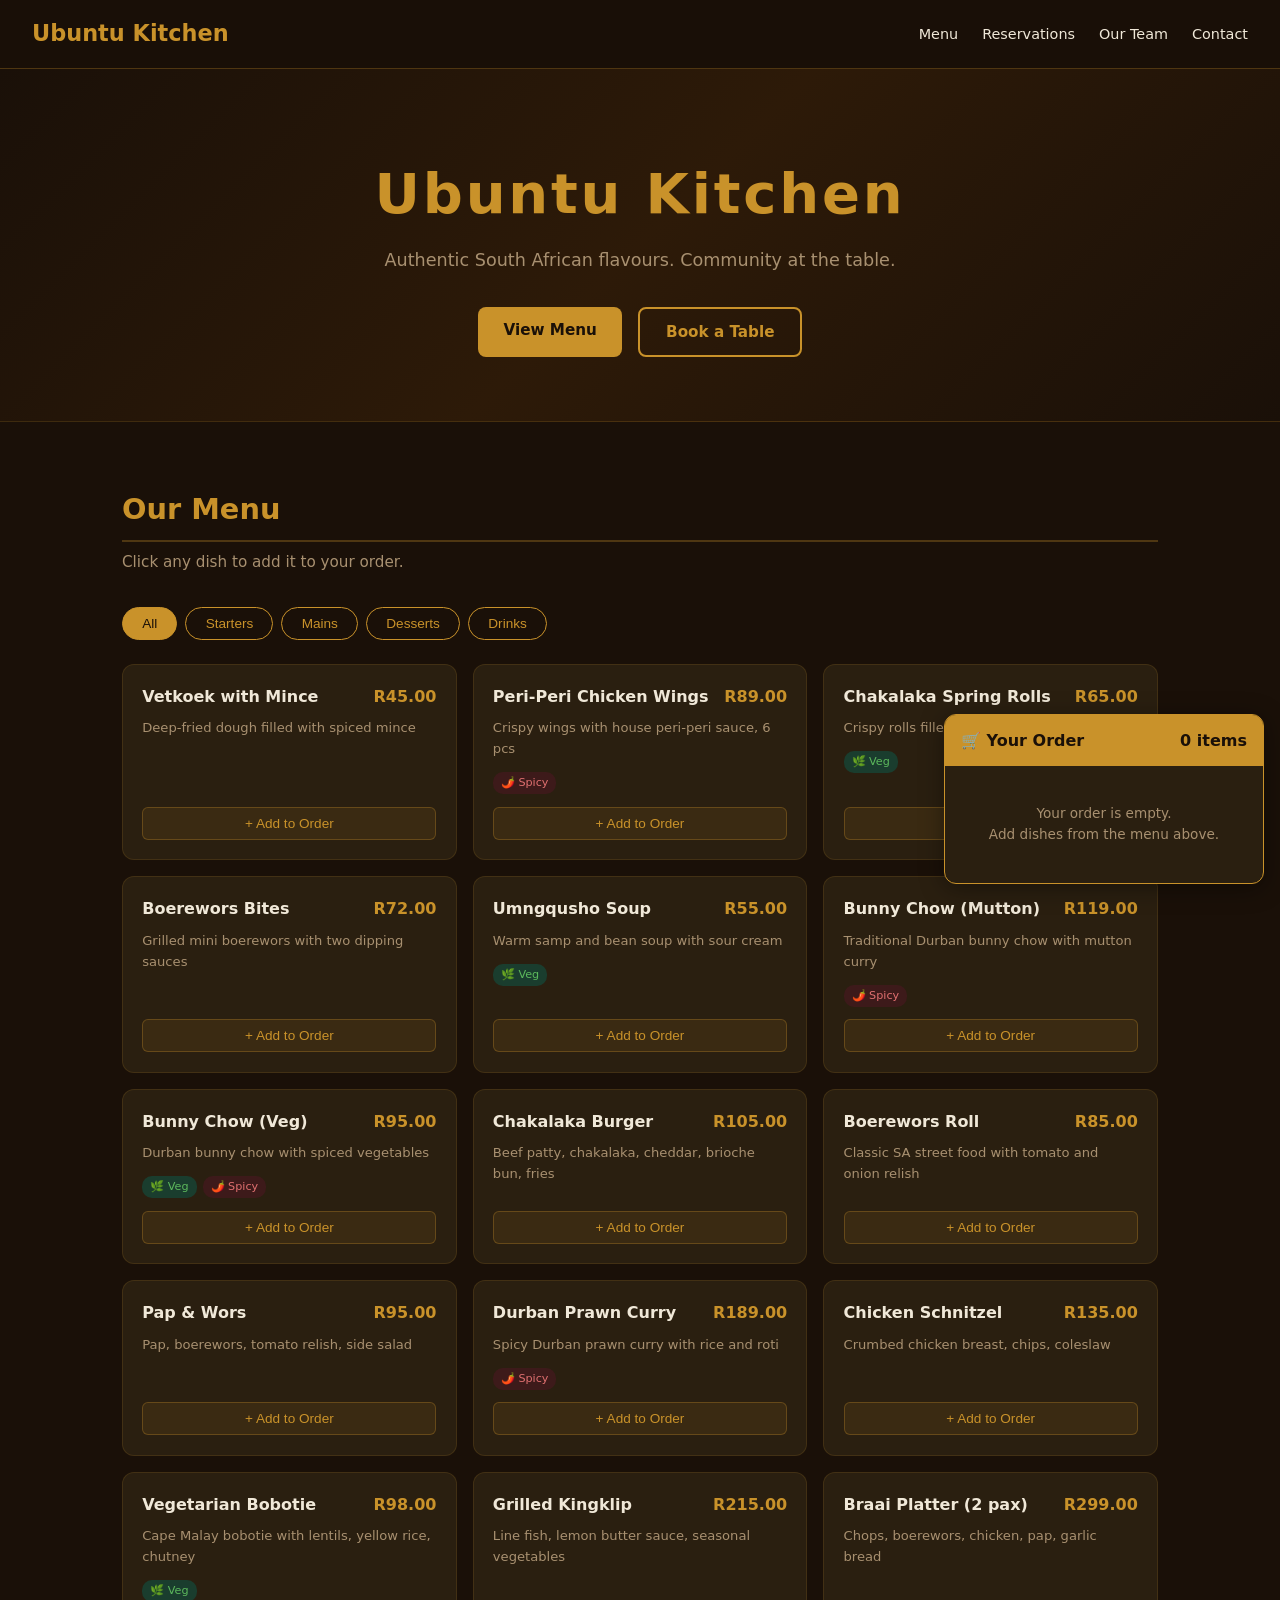
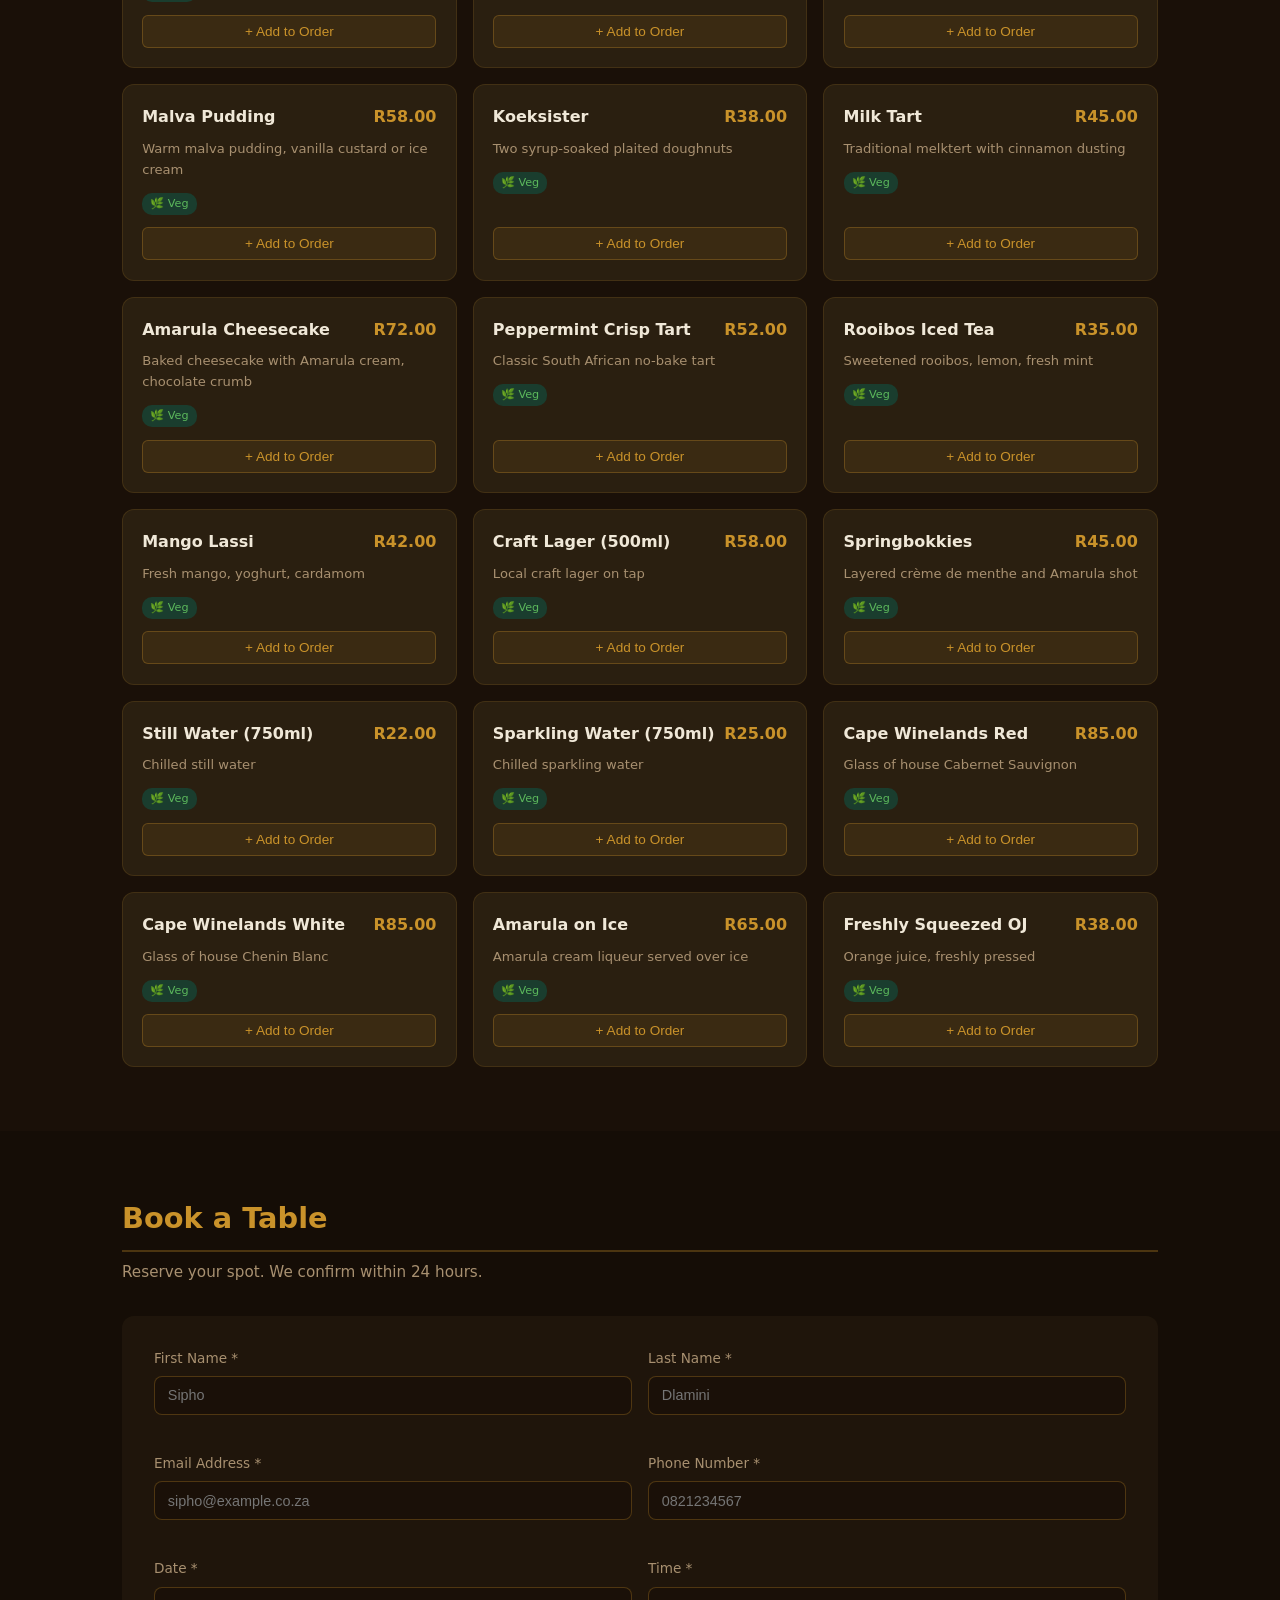
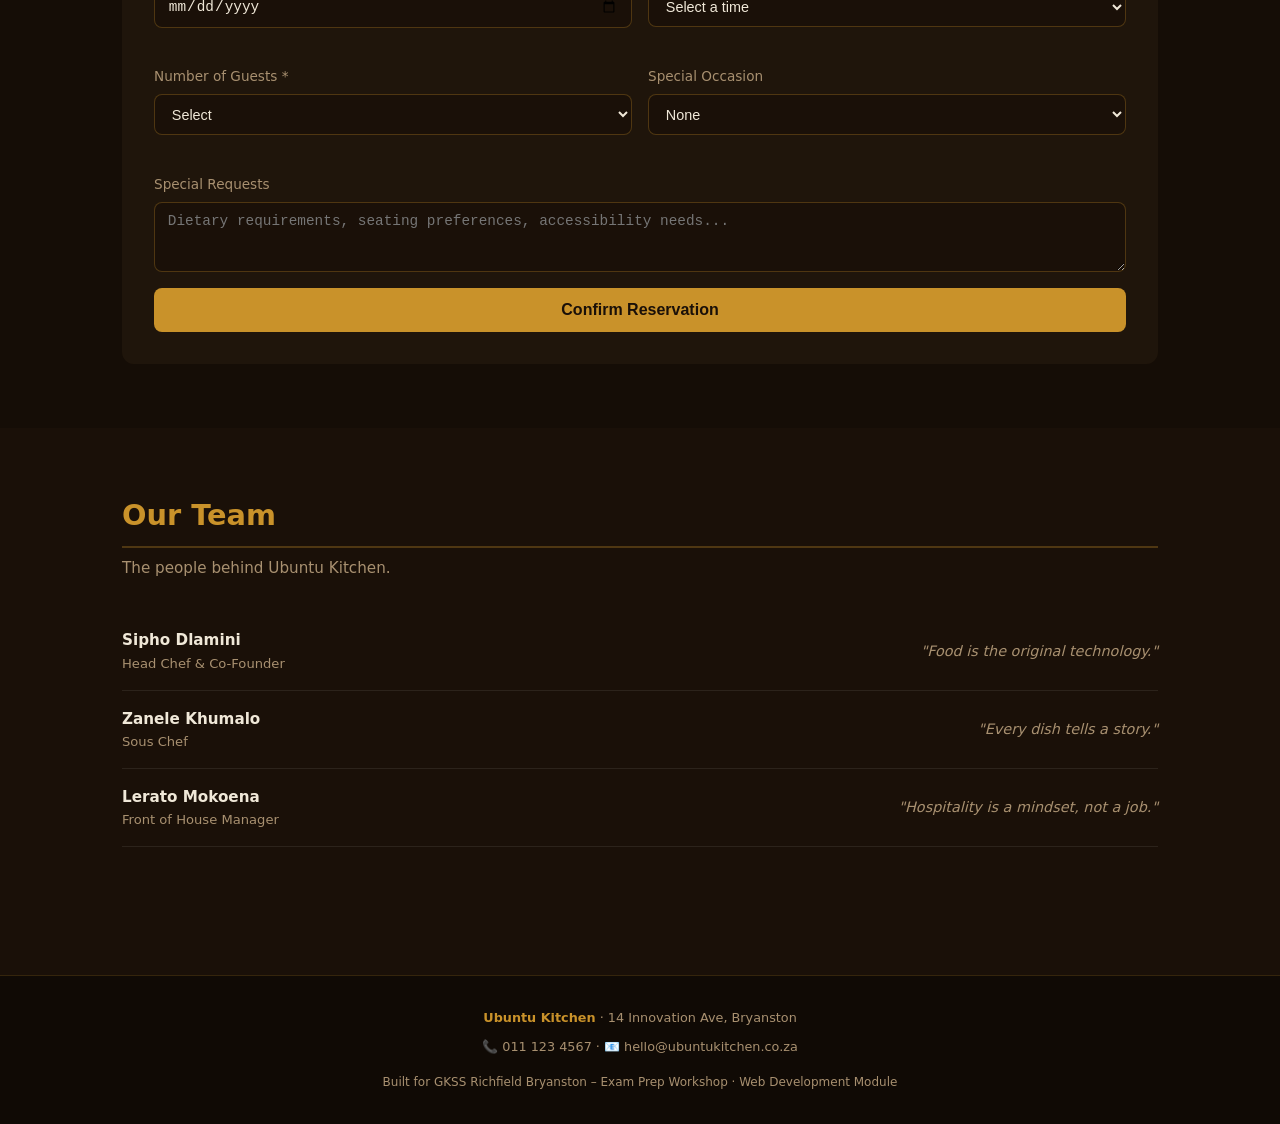
<file: web/index.html>
<!DOCTYPE html>
<html lang="en">
<head>
  <meta charset="UTF-8" />
  <meta name="viewport" content="width=device-width, initial-scale=1.0" />
  <title>Ubuntu Kitchen – Digital Restaurant</title>
  <style>
    /* ── Reset & Base ─────────────────────────────────────── */
    *, *::before, *::after { box-sizing: border-box; margin: 0; padding: 0; }
    :root {
      --gold:   #c9922a;
      --dark:   #1a1008;
      --card:   #2a1f10;
      --text:   #f0e8d8;
      --muted:  #a89070;
      --green:  #2d6a4f;
      --radius: 12px;
      --shadow: 0 4px 24px rgba(0,0,0,0.4);
    }
    body {
      font-family: 'Segoe UI', system-ui, sans-serif;
      background: var(--dark);
      color: var(--text);
      line-height: 1.6;
    }
    a { color: var(--gold); text-decoration: none; }
    a:hover { text-decoration: underline; }

    /* ── NAV ──────────────────────────────────────────────── */
    nav {
      background: rgba(26,16,8,0.95);
      backdrop-filter: blur(10px);
      position: sticky; top: 0; z-index: 100;
      padding: 0 2rem;
      display: flex; align-items: center; justify-content: space-between;
      border-bottom: 1px solid rgba(201,146,42,0.3);
    }
    .nav-logo { font-size: 1.4rem; font-weight: 700; color: var(--gold); padding: 1rem 0; }
    .nav-links { display: flex; gap: 1.5rem; list-style: none; }
    .nav-links a { color: var(--text); font-size: 0.9rem; transition: color 0.2s; }
    .nav-links a:hover { color: var(--gold); text-decoration: none; }

    /* ── HERO ─────────────────────────────────────────────── */
    .hero {
      background: linear-gradient(135deg, #1a1008 0%, #2d1a08 50%, #1a1008 100%);
      text-align: center;
      padding: 5rem 2rem 4rem;
      border-bottom: 1px solid rgba(201,146,42,0.2);
    }
    .hero h1 {
      font-size: clamp(2rem, 5vw, 3.5rem);
      color: var(--gold);
      letter-spacing: 0.05em;
      margin-bottom: 0.5rem;
    }
    .hero .tagline { font-size: 1.1rem; color: var(--muted); margin-bottom: 2rem; }
    .hero-ctas { display: flex; gap: 1rem; justify-content: center; flex-wrap: wrap; }
    .btn {
      display: inline-block;
      padding: 0.7rem 1.6rem;
      border-radius: 8px;
      font-size: 0.95rem;
      font-weight: 600;
      cursor: pointer;
      border: none;
      transition: all 0.2s;
    }
    .btn-primary { background: var(--gold); color: var(--dark); }
    .btn-primary:hover { background: #e0a830; color: var(--dark); text-decoration: none; }
    .btn-outline { background: transparent; color: var(--gold); border: 2px solid var(--gold); }
    .btn-outline:hover { background: var(--gold); color: var(--dark); text-decoration: none; }

    /* ── SECTION ──────────────────────────────────────────── */
    .section { padding: 4rem 2rem; max-width: 1100px; margin: 0 auto; }
    .section-title {
      font-size: 1.8rem; color: var(--gold);
      margin-bottom: 0.5rem; padding-bottom: 0.5rem;
      border-bottom: 2px solid rgba(201,146,42,0.3);
    }
    .section-sub { color: var(--muted); margin-bottom: 2rem; font-size: 0.95rem; }

    /* ── MENU ─────────────────────────────────────────────── */
    .menu-tabs { display: flex; gap: 0.5rem; flex-wrap: wrap; margin-bottom: 1.5rem; }
    .tab-btn {
      padding: 0.5rem 1.2rem;
      border-radius: 20px;
      border: 1px solid var(--gold);
      background: transparent;
      color: var(--gold);
      cursor: pointer;
      font-size: 0.85rem;
      transition: all 0.2s;
    }
    .tab-btn.active, .tab-btn:hover { background: var(--gold); color: var(--dark); }

    .menu-grid {
      display: grid;
      grid-template-columns: repeat(auto-fill, minmax(280px, 1fr));
      gap: 1rem;
    }
    .menu-card {
      background: var(--card);
      border-radius: var(--radius);
      padding: 1.2rem;
      border: 1px solid rgba(201,146,42,0.15);
      transition: border-color 0.2s, transform 0.2s;
      display: flex; flex-direction: column; justify-content: space-between;
    }
    .menu-card:hover { border-color: var(--gold); transform: translateY(-2px); }
    .menu-card.hidden { display: none; }
    .menu-card-header { display: flex; justify-content: space-between; align-items: flex-start; margin-bottom: 0.5rem; }
    .menu-card-name { font-size: 1rem; font-weight: 600; color: var(--text); }
    .menu-card-price { font-size: 1rem; font-weight: 700; color: var(--gold); white-space: nowrap; }
    .menu-card-desc { font-size: 0.82rem; color: var(--muted); margin-bottom: 0.8rem; }
    .badge { font-size: 0.7rem; padding: 2px 8px; border-radius: 10px; }
    .badge-veg { background: #1a3d2e; color: #5cb85c; }
    .badge-hot { background: #3d1a1a; color: #e07070; }
    .add-to-order {
      width: 100%; padding: 0.5rem;
      background: rgba(201,146,42,0.1);
      border: 1px solid rgba(201,146,42,0.3);
      color: var(--gold); border-radius: 6px;
      cursor: pointer; font-size: 0.85rem;
      transition: all 0.2s;
    }
    .add-to-order:hover { background: var(--gold); color: var(--dark); }

    /* ── ORDER CART ───────────────────────────────────────── */
    .cart-sidebar {
      position: fixed; right: 1rem; bottom: 1rem;
      width: 320px; max-height: 70vh;
      background: var(--card);
      border: 1px solid var(--gold);
      border-radius: var(--radius);
      box-shadow: var(--shadow);
      overflow: hidden;
      display: flex; flex-direction: column;
      z-index: 200;
      transition: transform 0.3s;
    }
    .cart-sidebar.collapsed { transform: translateY(calc(100% - 50px)); }
    .cart-header {
      background: var(--gold); color: var(--dark);
      padding: 0.8rem 1rem;
      display: flex; justify-content: space-between; align-items: center;
      font-weight: 700; cursor: pointer;
    }
    .cart-items { overflow-y: auto; flex: 1; padding: 0.8rem; }
    .cart-item {
      display: flex; justify-content: space-between; align-items: center;
      padding: 0.5rem 0; border-bottom: 1px solid rgba(255,255,255,0.08);
      font-size: 0.85rem;
    }
    .cart-item-name { flex: 1; }
    .cart-item-qty { display: flex; align-items: center; gap: 6px; }
    .qty-btn {
      width: 22px; height: 22px; border-radius: 50%;
      border: 1px solid var(--gold); background: transparent;
      color: var(--gold); cursor: pointer; font-size: 14px;
      display: flex; align-items: center; justify-content: center;
    }
    .cart-item-price { color: var(--gold); min-width: 60px; text-align: right; }
    .cart-footer { padding: 0.8rem; border-top: 1px solid rgba(201,146,42,0.3); }
    .cart-totals { font-size: 0.82rem; color: var(--muted); margin-bottom: 0.6rem; }
    .cart-totals .total-line { display: flex; justify-content: space-between; padding: 2px 0; }
    .cart-totals .grand { color: var(--text); font-weight: 700; font-size: 0.95rem; margin-top: 4px; }
    .cart-empty { text-align: center; color: var(--muted); padding: 1.5rem; font-size: 0.85rem; }

    /* ── RESERVATION FORM ────────────────────────────────── */
    .form-section { background: rgba(42,31,16,0.5); border-radius: var(--radius); padding: 2rem; }
    .form-grid { display: grid; grid-template-columns: 1fr 1fr; gap: 1rem; }
    .form-group { display: flex; flex-direction: column; gap: 0.4rem; }
    .form-group.full { grid-column: 1 / -1; }
    label { font-size: 0.85rem; color: var(--muted); }
    input, select, textarea {
      background: rgba(26,16,8,0.8);
      border: 1px solid rgba(201,146,42,0.3);
      color: var(--text);
      padding: 0.65rem 0.8rem;
      border-radius: 8px;
      font-size: 0.9rem;
      width: 100%;
      transition: border-color 0.2s;
    }
    input:focus, select:focus, textarea:focus {
      outline: none;
      border-color: var(--gold);
    }
    input.error, select.error { border-color: #e07070; }
    .field-error { font-size: 0.75rem; color: #e07070; min-height: 16px; }
    .btn-submit { margin-top: 1rem; width: 100%; padding: 0.8rem; font-size: 1rem; }
    .success-msg {
      display: none; text-align: center; padding: 1.5rem;
      background: rgba(45,106,79,0.3); border: 1px solid #2d6a4f;
      border-radius: var(--radius); margin-top: 1rem; color: #5cb85c;
    }

    /* ── PEOPLE SECTION ──────────────────────────────────── */
    .people-list { display: flex; flex-direction: column; gap: 0; }
    .person-row {
      display: flex; justify-content: space-between; align-items: center;
      padding: 1rem 0; border-bottom: 1px solid rgba(255,255,255,0.08);
    }
    .person-name { font-weight: 600; font-size: 0.95rem; }
    .person-role { font-size: 0.82rem; color: var(--muted); }
    .person-quote { font-style: italic; color: var(--muted); font-size: 0.9rem; max-width: 50%; text-align: right; }

    /* ── FOOTER ────────────────────────────────────────────── */
    footer {
      background: rgba(0,0,0,0.4);
      text-align: center; padding: 2rem;
      color: var(--muted); font-size: 0.8rem;
      border-top: 1px solid rgba(201,146,42,0.2);
      margin-top: 4rem;
    }

    /* ── TOAST ────────────────────────────────────────────── */
    .toast {
      position: fixed; bottom: 5rem; left: 50%; transform: translateX(-50%);
      background: var(--gold); color: var(--dark);
      padding: 0.6rem 1.2rem; border-radius: 20px;
      font-size: 0.85rem; font-weight: 600;
      opacity: 0; pointer-events: none;
      transition: opacity 0.3s;
      z-index: 300;
    }
    .toast.show { opacity: 1; }

    @media (max-width: 600px) {
      .form-grid { grid-template-columns: 1fr; }
      .cart-sidebar { width: calc(100vw - 2rem); }
      .person-quote { display: none; }
      nav { flex-direction: column; padding: 0.5rem; }
      .nav-links { gap: 0.8rem; flex-wrap: wrap; justify-content: center; }
    }
  </style>
</head>
<body>

<!-- ── NAVIGATION ───────────────────────────────────────── -->
<nav>
  <div class="nav-logo">Ubuntu Kitchen</div>
  <ul class="nav-links">
    <li><a href="#menu">Menu</a></li>
    <li><a href="#reserve">Reservations</a></li>
    <li><a href="#team">Our Team</a></li>
    <li><a href="#contact">Contact</a></li>
  </ul>
</nav>

<!-- ── HERO ─────────────────────────────────────────────── -->
<section class="hero">
  <h1>Ubuntu Kitchen</h1>
  <p class="tagline">Authentic South African flavours. Community at the table.</p>
  <div class="hero-ctas">
    <a href="#menu" class="btn btn-primary">View Menu</a>
    <a href="#reserve" class="btn btn-outline">Book a Table</a>
  </div>
</section>

<!-- ── MENU ─────────────────────────────────────────────── -->
<div id="menu">
  <div class="section">
    <h2 class="section-title">Our Menu</h2>
    <p class="section-sub">Click any dish to add it to your order.</p>

    <div class="menu-tabs">
      <button class="tab-btn active" onclick="filterMenu('all', this)">All</button>
      <button class="tab-btn" onclick="filterMenu('starter', this)">Starters</button>
      <button class="tab-btn" onclick="filterMenu('main', this)">Mains</button>
      <button class="tab-btn" onclick="filterMenu('dessert', this)">Desserts</button>
      <button class="tab-btn" onclick="filterMenu('drink', this)">Drinks</button>
    </div>

    <div class="menu-grid" id="menuGrid"></div>
  </div>
</div>

<!-- ── RESERVATION FORM ──────────────────────────────────── -->
<div id="reserve" style="background: rgba(0,0,0,0.2);">
  <div class="section">
    <h2 class="section-title">Book a Table</h2>
    <p class="section-sub">Reserve your spot. We confirm within 24 hours.</p>

    <div class="form-section">
      <div class="form-grid" id="reservationForm">
        <div class="form-group">
          <label for="firstName">First Name *</label>
          <input type="text" id="firstName" placeholder="Sipho" />
          <span class="field-error" id="firstNameErr"></span>
        </div>
        <div class="form-group">
          <label for="lastName">Last Name *</label>
          <input type="text" id="lastName" placeholder="Dlamini" />
          <span class="field-error" id="lastNameErr"></span>
        </div>
        <div class="form-group">
          <label for="email">Email Address *</label>
          <input type="email" id="email" placeholder="sipho@example.co.za" />
          <span class="field-error" id="emailErr"></span>
        </div>
        <div class="form-group">
          <label for="phone">Phone Number *</label>
          <input type="tel" id="phone" placeholder="0821234567" />
          <span class="field-error" id="phoneErr"></span>
        </div>
        <div class="form-group">
          <label for="date">Date *</label>
          <input type="date" id="date" />
          <span class="field-error" id="dateErr"></span>
        </div>
        <div class="form-group">
          <label for="time">Time *</label>
          <select id="time">
            <option value="">Select a time</option>
            <option>11:00</option><option>11:30</option>
            <option>12:00</option><option>12:30</option>
            <option>13:00</option><option>13:30</option>
            <option>18:00</option><option>18:30</option>
            <option>19:00</option><option>19:30</option>
            <option>20:00</option><option>20:30</option>
          </select>
          <span class="field-error" id="timeErr"></span>
        </div>
        <div class="form-group">
          <label for="guests">Number of Guests *</label>
          <select id="guests">
            <option value="">Select</option>
            <option>1</option><option>2</option><option>3</option>
            <option>4</option><option>5</option><option>6</option>
            <option>7</option><option>8</option>
            <option value="9+">9+ (please call us)</option>
          </select>
          <span class="field-error" id="guestsErr"></span>
        </div>
        <div class="form-group">
          <label for="occasion">Special Occasion</label>
          <select id="occasion">
            <option value="">None</option>
            <option>Birthday</option>
            <option>Anniversary</option>
            <option>Business Dinner</option>
            <option>Date Night</option>
            <option>Other</option>
          </select>
        </div>
        <div class="form-group full">
          <label for="notes">Special Requests</label>
          <textarea id="notes" rows="3" placeholder="Dietary requirements, seating preferences, accessibility needs..."></textarea>
        </div>
      </div>

      <button class="btn btn-primary btn-submit" onclick="submitReservation()">
        Confirm Reservation
      </button>

      <div class="success-msg" id="successMsg">
        🎉 Your reservation has been received!<br/>
        We'll confirm via email within 24 hours. See you soon!
      </div>
    </div>
  </div>
</div>

<!-- ── TEAM ──────────────────────────────────────────────── -->
<div id="team">
  <div class="section">
    <h2 class="section-title">Our Team</h2>
    <p class="section-sub">The people behind Ubuntu Kitchen.</p>
    <div class="people-list">
      <div class="person-row">
        <div><div class="person-name">Sipho Dlamini</div><div class="person-role">Head Chef & Co-Founder</div></div>
        <div class="person-quote">"Food is the original technology."</div>
      </div>
      <div class="person-row">
        <div><div class="person-name">Zanele Khumalo</div><div class="person-role">Sous Chef</div></div>
        <div class="person-quote">"Every dish tells a story."</div>
      </div>
      <div class="person-row">
        <div><div class="person-name">Lerato Mokoena</div><div class="person-role">Front of House Manager</div></div>
        <div class="person-quote">"Hospitality is a mindset, not a job."</div>
      </div>
    </div>
  </div>
</div>

<!-- ── FOOTER ────────────────────────────────────────────── -->
<footer id="contact">
  <p><strong style="color:var(--gold)">Ubuntu Kitchen</strong> · 14 Innovation Ave, Bryanston</p>
  <p style="margin-top:0.5rem">📞 011 123 4567 · 📧 hello@ubuntukitchen.co.za</p>
  <p style="margin-top:1rem; font-size:0.75rem">
    Built for GKSS Richfield Bryanston – Exam Prep Workshop · Web Development Module
  </p>
</footer>

<!-- ── CART SIDEBAR ──────────────────────────────────────── -->
<div class="cart-sidebar" id="cartSidebar">
  <div class="cart-header" onclick="toggleCart()">
    <span>🛒 Your Order</span>
    <span id="cartBadge">0 items</span>
  </div>
  <div class="cart-items" id="cartItems">
    <div class="cart-empty">Your order is empty.<br/>Add dishes from the menu above.</div>
  </div>
  <div class="cart-footer" id="cartFooter" style="display:none;">
    <div class="cart-totals" id="cartTotals"></div>
    <button class="btn btn-primary" style="width:100%; padding:0.6rem;"
            onclick="placeOrder()">Place Order</button>
  </div>
</div>

<div class="toast" id="toast"></div>

<script>
// ── MENU DATA ──────────────────────────────────────────────
const MENU = [
  {id:1,  name:"Vetkoek with Mince",       cat:"starter", price:45.00,  desc:"Deep-fried dough filled with spiced mince",                  veg:false, hot:false},
  {id:2,  name:"Peri-Peri Chicken Wings",  cat:"starter", price:89.00,  desc:"Crispy wings with house peri-peri sauce, 6 pcs",              veg:false, hot:true},
  {id:3,  name:"Chakalaka Spring Rolls",   cat:"starter", price:65.00,  desc:"Crispy rolls filled with chakalaka relish",                   veg:true,  hot:false},
  {id:4,  name:"Boerewors Bites",          cat:"starter", price:72.00,  desc:"Grilled mini boerewors with two dipping sauces",             veg:false, hot:false},
  {id:5,  name:"Umngqusho Soup",           cat:"starter", price:55.00,  desc:"Warm samp and bean soup with sour cream",                    veg:true,  hot:false},
  {id:6,  name:"Bunny Chow (Mutton)",      cat:"main",    price:119.00, desc:"Traditional Durban bunny chow with mutton curry",             veg:false, hot:true},
  {id:7,  name:"Bunny Chow (Veg)",         cat:"main",    price:95.00,  desc:"Durban bunny chow with spiced vegetables",                   veg:true,  hot:true},
  {id:8,  name:"Chakalaka Burger",         cat:"main",    price:105.00, desc:"Beef patty, chakalaka, cheddar, brioche bun, fries",         veg:false, hot:false},
  {id:9,  name:"Boerewors Roll",           cat:"main",    price:85.00,  desc:"Classic SA street food with tomato and onion relish",        veg:false, hot:false},
  {id:10, name:"Pap & Wors",              cat:"main",    price:95.00,  desc:"Pap, boerewors, tomato relish, side salad",                  veg:false, hot:false},
  {id:11, name:"Durban Prawn Curry",       cat:"main",    price:189.00, desc:"Spicy Durban prawn curry with rice and roti",                veg:false, hot:true},
  {id:12, name:"Chicken Schnitzel",        cat:"main",    price:135.00, desc:"Crumbed chicken breast, chips, coleslaw",                    veg:false, hot:false},
  {id:13, name:"Vegetarian Bobotie",       cat:"main",    price:98.00,  desc:"Cape Malay bobotie with lentils, yellow rice, chutney",     veg:true,  hot:false},
  {id:14, name:"Grilled Kingklip",         cat:"main",    price:215.00, desc:"Line fish, lemon butter sauce, seasonal vegetables",         veg:false, hot:false},
  {id:15, name:"Braai Platter (2 pax)",   cat:"main",    price:299.00, desc:"Chops, boerewors, chicken, pap, garlic bread",              veg:false, hot:false},
  {id:16, name:"Malva Pudding",            cat:"dessert", price:58.00,  desc:"Warm malva pudding, vanilla custard or ice cream",           veg:true,  hot:false},
  {id:17, name:"Koeksister",               cat:"dessert", price:38.00,  desc:"Two syrup-soaked plaited doughnuts",                         veg:true,  hot:false},
  {id:18, name:"Milk Tart",               cat:"dessert", price:45.00,  desc:"Traditional melktert with cinnamon dusting",                 veg:true,  hot:false},
  {id:19, name:"Amarula Cheesecake",       cat:"dessert", price:72.00,  desc:"Baked cheesecake with Amarula cream, chocolate crumb",      veg:true,  hot:false},
  {id:20, name:"Peppermint Crisp Tart",   cat:"dessert", price:52.00,  desc:"Classic South African no-bake tart",                        veg:true,  hot:false},
  {id:21, name:"Rooibos Iced Tea",         cat:"drink",   price:35.00,  desc:"Sweetened rooibos, lemon, fresh mint",                       veg:true,  hot:false},
  {id:22, name:"Mango Lassi",              cat:"drink",   price:42.00,  desc:"Fresh mango, yoghurt, cardamom",                             veg:true,  hot:false},
  {id:23, name:"Craft Lager (500ml)",      cat:"drink",   price:58.00,  desc:"Local craft lager on tap",                                   veg:true,  hot:false},
  {id:24, name:"Springbokkies",            cat:"drink",   price:45.00,  desc:"Layered crème de menthe and Amarula shot",                   veg:true,  hot:false},
  {id:25, name:"Still Water (750ml)",      cat:"drink",   price:22.00,  desc:"Chilled still water",                                        veg:true,  hot:false},
  {id:26, name:"Sparkling Water (750ml)", cat:"drink",   price:25.00,  desc:"Chilled sparkling water",                                    veg:true,  hot:false},
  {id:27, name:"Cape Winelands Red",       cat:"drink",   price:85.00,  desc:"Glass of house Cabernet Sauvignon",                          veg:true,  hot:false},
  {id:28, name:"Cape Winelands White",     cat:"drink",   price:85.00,  desc:"Glass of house Chenin Blanc",                                veg:true,  hot:false},
  {id:29, name:"Amarula on Ice",           cat:"drink",   price:65.00,  desc:"Amarula cream liqueur served over ice",                      veg:true,  hot:false},
  {id:30, name:"Freshly Squeezed OJ",     cat:"drink",   price:38.00,  desc:"Orange juice, freshly pressed",                              veg:true,  hot:false},
];

// ── RENDER MENU ────────────────────────────────────────────
function renderMenu() {
  const grid = document.getElementById('menuGrid');
  grid.innerHTML = MENU.map(item => `
    <div class="menu-card" data-cat="${item.cat}" id="card-${item.id}">
      <div>
        <div class="menu-card-header">
          <div class="menu-card-name">${item.name}</div>
          <div class="menu-card-price">R${item.price.toFixed(2)}</div>
        </div>
        <div class="menu-card-desc">${item.desc}</div>
        <div style="display:flex;gap:6px;margin-bottom:0.8rem;">
          ${item.veg ? '<span class="badge badge-veg">🌿 Veg</span>' : ''}
          ${item.hot ? '<span class="badge badge-hot">🌶️ Spicy</span>' : ''}
        </div>
      </div>
      <button class="add-to-order" onclick="addToCart(${item.id})">+ Add to Order</button>
    </div>
  `).join('');
}

function filterMenu(cat, btn) {
  document.querySelectorAll('.tab-btn').forEach(b => b.classList.remove('active'));
  btn.classList.add('active');
  document.querySelectorAll('.menu-card').forEach(card => {
    card.classList.toggle('hidden', cat !== 'all' && card.dataset.cat !== cat);
  });
}

// ── CART ───────────────────────────────────────────────────
const cart = {};   // { itemId: quantity }
let cartCollapsed = false;

function addToCart(id) {
  cart[id] = (cart[id] || 0) + 1;
  renderCart();
  showToast(`${MENU.find(m => m.id === id).name} added!`);
}

function changeQty(id, delta) {
  cart[id] = (cart[id] || 0) + delta;
  if (cart[id] <= 0) delete cart[id];
  renderCart();
}

function renderCart() {
  const ids = Object.keys(cart);
  const badge  = document.getElementById('cartBadge');
  const items  = document.getElementById('cartItems');
  const footer = document.getElementById('cartFooter');
  const totals = document.getElementById('cartTotals');

  const totalQty = ids.reduce((s, id) => s + cart[id], 0);
  badge.textContent = totalQty === 0 ? '0 items' : `${totalQty} item${totalQty>1?'s':''}`;

  if (ids.length === 0) {
    items.innerHTML = '<div class="cart-empty">Your order is empty.<br/>Add dishes from the menu above.</div>';
    footer.style.display = 'none';
    return;
  }

  items.innerHTML = ids.map(id => {
    const item = MENU.find(m => m.id == id);
    const sub  = item.price * cart[id];
    return `<div class="cart-item">
      <div class="cart-item-name">${item.name}</div>
      <div class="cart-item-qty">
        <button class="qty-btn" onclick="changeQty(${id}, -1)">−</button>
        <span>${cart[id]}</span>
        <button class="qty-btn" onclick="changeQty(${id}, +1)">+</button>
      </div>
      <div class="cart-item-price">R${sub.toFixed(2)}</div>
    </div>`;
  }).join('');

  const subtotal = ids.reduce((s, id) => s + MENU.find(m=>m.id==id).price * cart[id], 0);
  const vat      = subtotal * 0.15;
  const service  = subtotal * 0.10;
  const total    = subtotal + vat + service;

  totals.innerHTML = `
    <div class="total-line"><span>Subtotal</span><span>R${subtotal.toFixed(2)}</span></div>
    <div class="total-line"><span>VAT (15%)</span><span>R${vat.toFixed(2)}</span></div>
    <div class="total-line"><span>Service (10%)</span><span>R${service.toFixed(2)}</span></div>
    <div class="total-line grand"><span>TOTAL</span><span>R${total.toFixed(2)}</span></div>
  `;
  footer.style.display = 'block';
}

function toggleCart() {
  cartCollapsed = !cartCollapsed;
  document.getElementById('cartSidebar').classList.toggle('collapsed', cartCollapsed);
}

function placeOrder() {
  showToast('Order sent to the kitchen! 🍳');
  Object.keys(cart).forEach(k => delete cart[k]);
  renderCart();
}

// ── TOAST ─────────────────────────────────────────────────
function showToast(msg) {
  const t = document.getElementById('toast');
  t.textContent = msg;
  t.classList.add('show');
  setTimeout(() => t.classList.remove('show'), 2000);
}

// ── RESERVATION VALIDATION ──────────────────────────────
function validate(id, errId, condition, msg) {
  const el  = document.getElementById(id);
  const err = document.getElementById(errId);
  if (!condition(el.value)) {
    el.classList.add('error');
    err.textContent = msg;
    return false;
  }
  el.classList.remove('error');
  err.textContent = '';
  return true;
}

function submitReservation() {
  // Set minimum date to today
  const today = new Date().toISOString().split('T')[0];
  document.getElementById('date').min = today;

  let valid = true;
  valid &= validate('firstName', 'firstNameErr', v => v.trim().length >= 2,   'Please enter your first name.');
  valid &= validate('lastName',  'lastNameErr',  v => v.trim().length >= 2,   'Please enter your last name.');
  valid &= validate('email',     'emailErr',     v => /\S+@\S+\.\S+/.test(v), 'Please enter a valid email.');
  valid &= validate('phone',     'phoneErr',     v => /^\d{10}$/.test(v.replace(/\s/g,'')), 'Enter a 10-digit SA phone number.');
  valid &= validate('date',      'dateErr',      v => v && v >= today,         'Please select a future date.');
  valid &= validate('time',      'timeErr',      v => v !== '',                'Please select a time.');
  valid &= validate('guests',    'guestsErr',    v => v !== '',                'Please select number of guests.');

  if (valid) {
    document.getElementById('reservationForm').style.display = 'none';
    document.querySelector('.btn-submit').style.display = 'none';
    document.getElementById('successMsg').style.display = 'block';
  }
}

// ── INIT ───────────────────────────────────────────────────
renderMenu();
renderCart();
</script>
</body>
</html>
</file>
